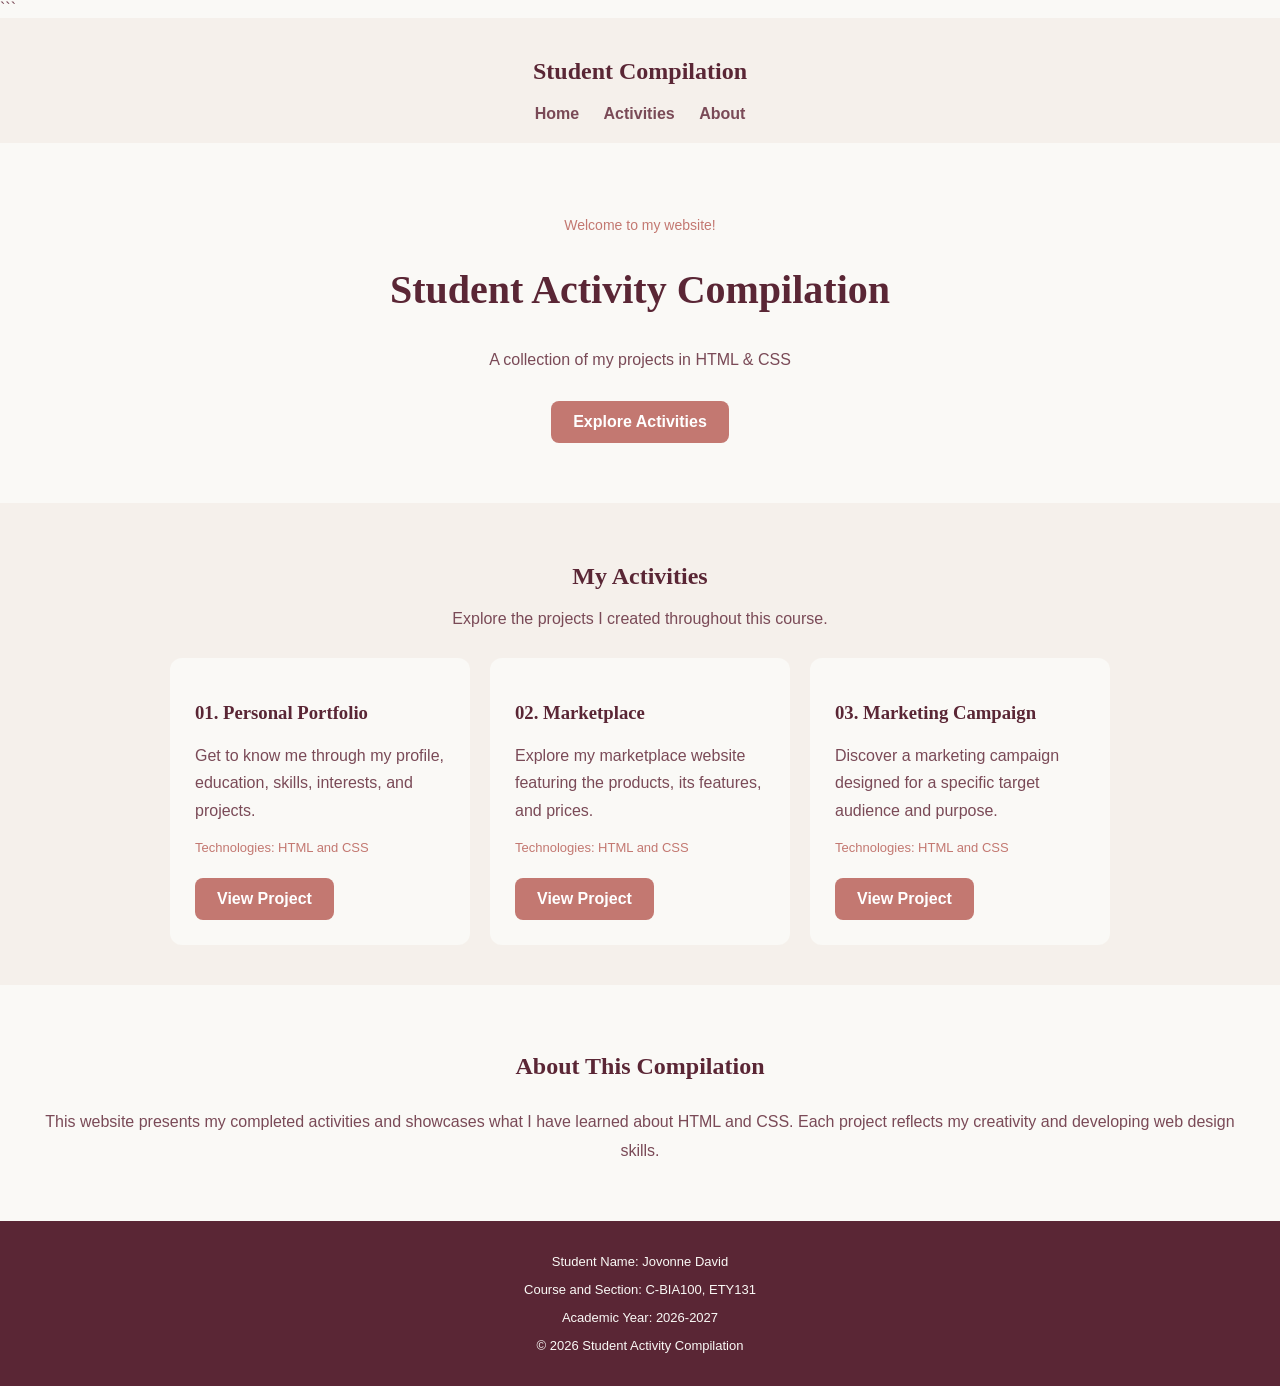
<file: index.html>
<!DOCTYPE html>

<html>
<head>
    <title>Student Activity Compilation</title>
</head>

<body style="background-color:#FAF9F6; font-family:Arial,sans-serif; color:#7A4A57; margin:0;">

```
<header style="background-color:#F5F0EB; padding:20px; text-align:center;">
    <h2 style="font-family:Georgia,serif; color:#5A2635;">
        Student Compilation
    </h2>

    <nav>
        <a href="#home" style="color:#7A4A57; text-decoration:none; margin:10px; font-weight:bold;">Home</a>

        <a href="#activities" style="color:#7A4A57; text-decoration:none; margin:10px; font-weight:bold;">Activities</a>

        <a href="#about" style="color:#7A4A57; text-decoration:none; margin:10px; font-weight:bold;">About</a>
    </nav>
</header>

<main>

    <section id="home" style="text-align:center; padding:60px 20px;">

        <p style="color:#C37871; font-size:14px;">
            Welcome to my website!
        </p>

        <h1 style="font-family:Georgia,serif; color:#5A2635; font-size:40px;">
            Student Activity Compilation
        </h1>

        <p style="color:#7A4A57; line-height:1.8;">
            A collection of my projects in HTML & CSS
        </p>

        <a href="#activities" style="display:inline-block; background-color:#C37871; color:white; padding:12px 22px; margin-top:10px; text-decoration:none; border-radius:8px; font-weight:bold;">
            Explore Activities
        </a>

    </section>

    <section id="activities" style="background-color:#F5F0EB; padding:40px 20px; text-align:center;">

        <h2 style="font-family:Georgia,serif; color:#5A2635;">
            My Activities
        </h2>

        <p style="color:#7A4A57; margin-bottom:30px;">
            Explore the projects I created throughout this course.
        </p>

        <div style="display:flex; justify-content:center; flex-wrap:wrap; gap:20px;">

            <article style="background-color:#FAF9F6; padding:25px; width:250px; border-radius:12px; text-align:left;">

                <h3 style="font-family:Georgia,serif; color:#5A2635;">
                    01. Personal Portfolio
                </h3>

                <p style="line-height:1.7;">
                    Get to know me through my profile,
                    education, skills, interests, and projects.
                </p>

                <p style="color:#C37871; font-size:13px;">
                    Technologies: HTML and CSS
                </p>

                <a href="David, Jovonne - E-portfolio.html" style="display:inline-block; background-color:#C37871; color:white; padding:12px 22px; margin-top:10px; text-decoration:none; border-radius:8px; font-weight:bold;">
                    View Project
                </a>

            </article>

            <article style="background-color:#FAF9F6; padding:25px; width:250px; border-radius:12px; text-align:left;">

                <h3 style="font-family:Georgia,serif; color:#5A2635;">
                    02. Marketplace
                </h3>

                <p style="line-height:1.7;">
                    Explore my marketplace website featuring
                    the products, its features, and prices.
                </p>

                <p style="color:#C37871; font-size:13px;">
                    Technologies: HTML and CSS
                </p>

                <a href="David, Jovonne - Module Activity 2.html" style="display:inline-block; background-color:#C37871; color:white; padding:12px 22px; margin-top:10px; text-decoration:none; border-radius:8px; font-weight:bold;">
                    View Project
                </a>

            </article>

            <article style="background-color:#FAF9F6; padding:25px; width:250px; border-radius:12px; text-align:left;">

                <h3 style="font-family:Georgia,serif; color:#5A2635;">
                    03. Marketing Campaign
                </h3>

                <p style="line-height:1.7;">
                    Discover a marketing campaign designed
                    for a specific target audience and purpose.
                </p>

                <p style="color:#C37871; font-size:13px;">
                    Technologies: HTML and CSS
                </p>

                <a href="Jo Cosmetics Marketing Campaign.html" style="display:inline-block; background-color:#C37871; color:white; padding:12px 22px; margin-top:10px; text-decoration:none; border-radius:8px; font-weight:bold;">
                    View Project
                </a>

            </article>

        </div>
    </section>

    <section id="about" style="text-align:center; padding:40px 30px; line-height:1.8;">

        <h2 style="font-family:Georgia,serif; color:#5A2635;">
            About This Compilation
        </h2>

        <p>
            This website presents my completed activities
            and showcases what I have learned about HTML and CSS. 
            Each project reflects my
            creativity and developing web design skills.
        </p>

    </section>

</main>

<footer style="background-color:#5A2635; color:#FAF9F6; text-align:center; padding:20px; font-size:13px;">

    <p>Student Name: Jovonne David</p>
    <p>Course and Section: C-BIA100, ETY131</p>
    <p>Academic Year: 2026-2027</p>
    <p>&copy; 2026 Student Activity Compilation</p>

</footer>


</body>
</html>
</file>
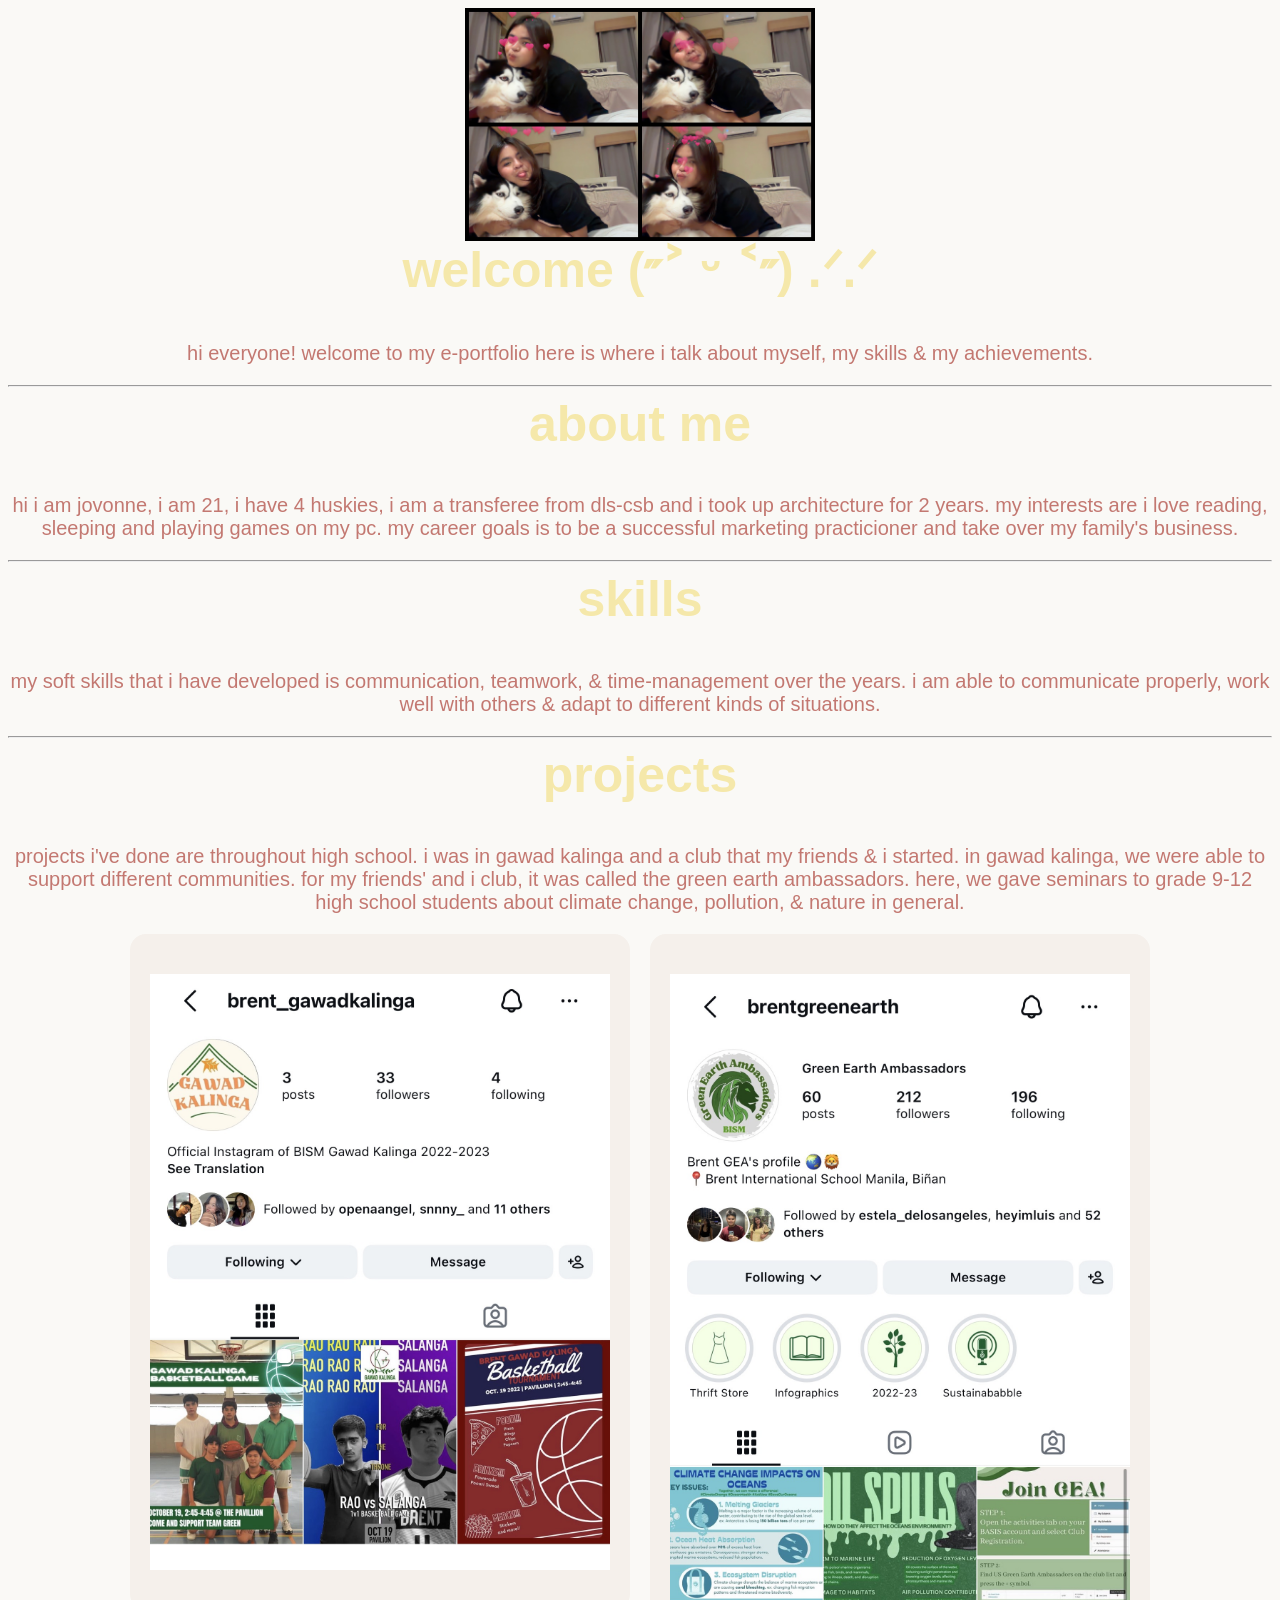
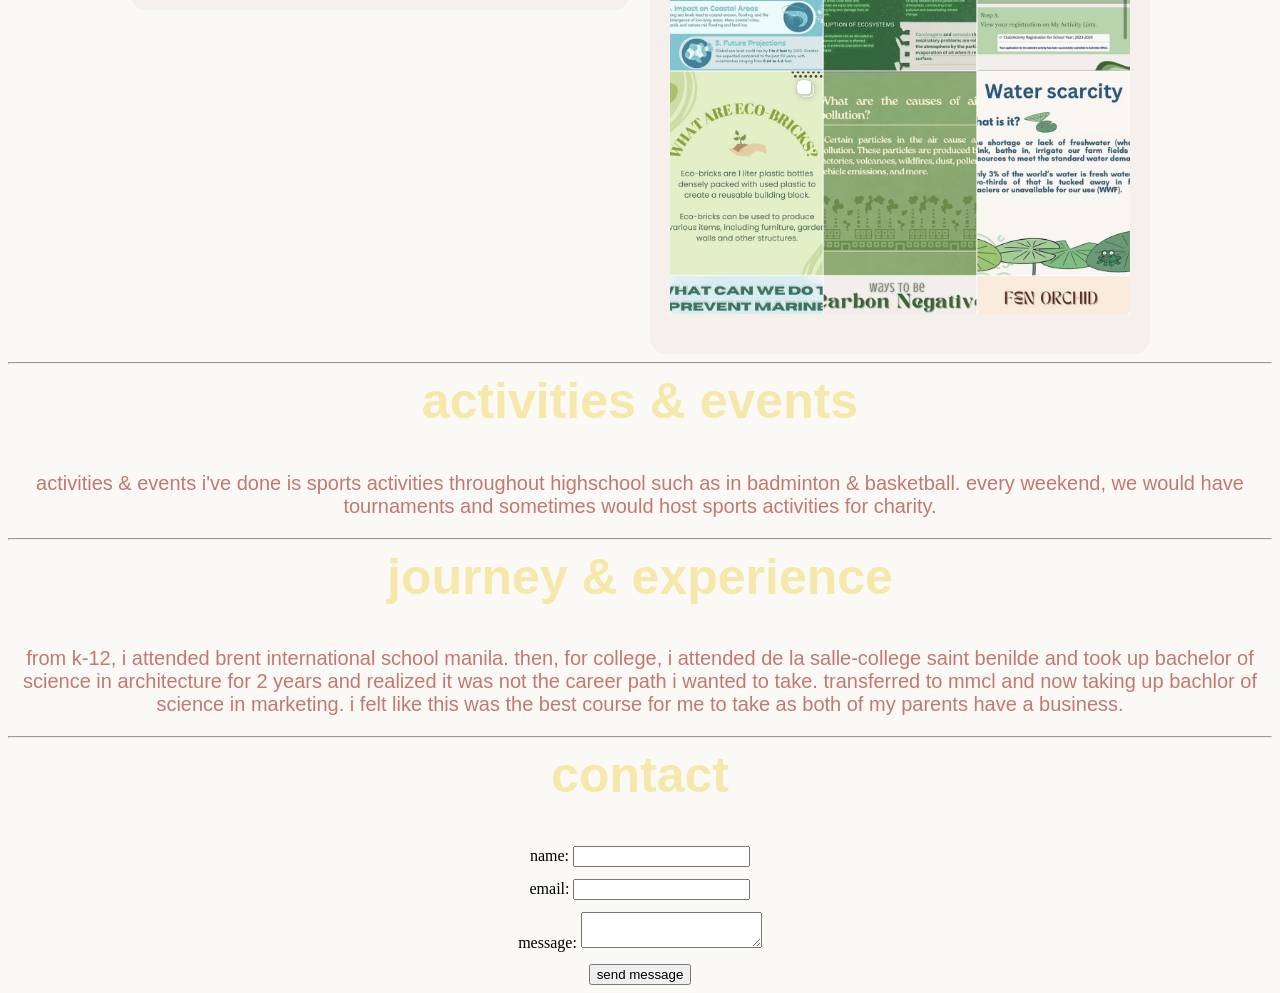
<file: David, Jovonne - E-portfolio.html>
<!DOCTYPE html>
<html>
<head>
<title>Jovonne David's Portfolio</title>
</head>

<body style="background-color:#FAF9F6;">

<img src="selfie with winter.jpg" alt="selfie with winter" style="display: block; margin: 0 auto; width: 350px; height: auto;">

<h2 style="text-align:center; font-family:sans-serif; color:#F5E8AA; font-size:50px; margin-top:0;">welcome (˶˃ ᵕ ˂˶) .ᐟ.ᐟ</h2>

<p style="text-align:center; font-family:sans-serif; color:#C37871; font-size:20px; margin-top:0;">hi everyone! welcome to my e-portfolio here is where i talk about myself, my skills & my achievements.</p>

<hr>

<h2 style="text-align:center; font-family:sans-serif; color:#F5E8AA; font-size:50px; margin-top:0;">about me</h2>

<p style="text-align:center; font-family:sans-serif; color:#C37871; font-size:20px; margin-top:0;">hi i am jovonne, i am 21, i have 4 huskies, i am a transferee from dls-csb and i took up architecture for 2 years. my interests are i love reading, sleeping and playing games on my pc. my career goals is to be a successful marketing practicioner and take over my family's business.</p>

<hr>

<h2 style="text-align:center; font-family:sans-serif; color:#F5E8AA; font-size:50px; margin-top:0;">skills</h2>

<p style="text-align:center; font-family:sans-serif; color:#C37871; font-size:20px; margin-top:0;">my soft skills that i have developed is communication, teamwork, & time-management over the years. i am able to communicate properly, work well with others & adapt to different kinds of situations.</p>


<hr>

<h2 style="text-align:center; font-family:sans-serif; color:#F5E8AA; font-size:50px; margin-top:0;">projects</h2>


<p style="text-align:center; font-family:sans-serif; color:#C37871; font-size:20px; margin-top:0;">projects i've done are
 throughout high school. i was in gawad kalinga and a club that my friends & i started. in gawad kalinga, we were able to support different communities. for my friends' and i club, it was called the green earth ambassadors. here, we  gave seminars to grade 9-12 high school students about climate change, pollution, & nature in general.</p> 
 
 
<div style="display: flex; gap: 20px; justify-content: center; font-family: sans-serif;">

 <div style="width: 500px;">
    <div style="background-color: #F5F0EB; border-radius: 16px; padding: 40px 20px; text-align: right;">
      <img src="brentgawadkalinga.png" alt="brentgawadkalinga" style="max-width: 100%; height: auto; display: block; margin: 0 auto;">
    </div>
    </div>

<div style="width: 500px;">
    <div style="background-color: #F5F0EB; border-radius: 16px; padding: 40px 20px; text-align: right;">
      <img src="brentgreenearth.png" alt="brentgreenearth" style="max-width: 100%; height: auto; display: block; margin: 0 auto;">
    </div>
   </div>
   
   </div>
   
  <hr>
  
  <h2 style="text-align:center; font-family:sans-serif; color:#F5E8AA; font-size:50px; margin-top:0;">activities & events</h2>


<p style="text-align:center; font-family:sans-serif; color:#C37871; font-size:20px; margin-top:0;">activities & events i've done is sports activities throughout highschool such as in badminton & basketball. every weekend, we would have tournaments and sometimes would host sports activities for charity. </p> 

<hr>

 <h2 style="text-align:center; font-family:sans-serif; color:#F5E8AA; font-size:50px; margin-top:0;">journey & experience</h2>
 
 <p style="text-align:center; font-family:sans-serif; color:#C37871; font-size:20px; margin-top:0;">from k-12, i attended brent international school manila. then, for college, i attended de la salle-college saint benilde and took up bachelor of science in architecture for 2 years and realized it was not the career path i wanted to take. transferred to mmcl and now taking up bachlor of science in marketing. i felt like this was the best course for me to take as both of my parents have a business.</p> 
 
 <hr>

<h2 style="text-align:center; font-family:sans-serif; color:#F5E8AA; font-size:50px; margin-top:0;">contact</h2>


<form action="#" method="POST" style="display: flex; flex-direction: column; align-items: center; gap: 12px; width: 100%;">
  <div>
    <label for="name">name:</label>
    <input type="text" id="name" name="name" required>
  </div>

  <div>
    <label for="email">email:</label>
    <input type="email" id="email" name="email" required>
  </div>

  <div>
    <label for="message">message:</label>
    <textarea id="message" name="message" rows="2" required></textarea>
  </div>

  <button type="submit">send message</button>
</form>

</body>
</html>
</file>
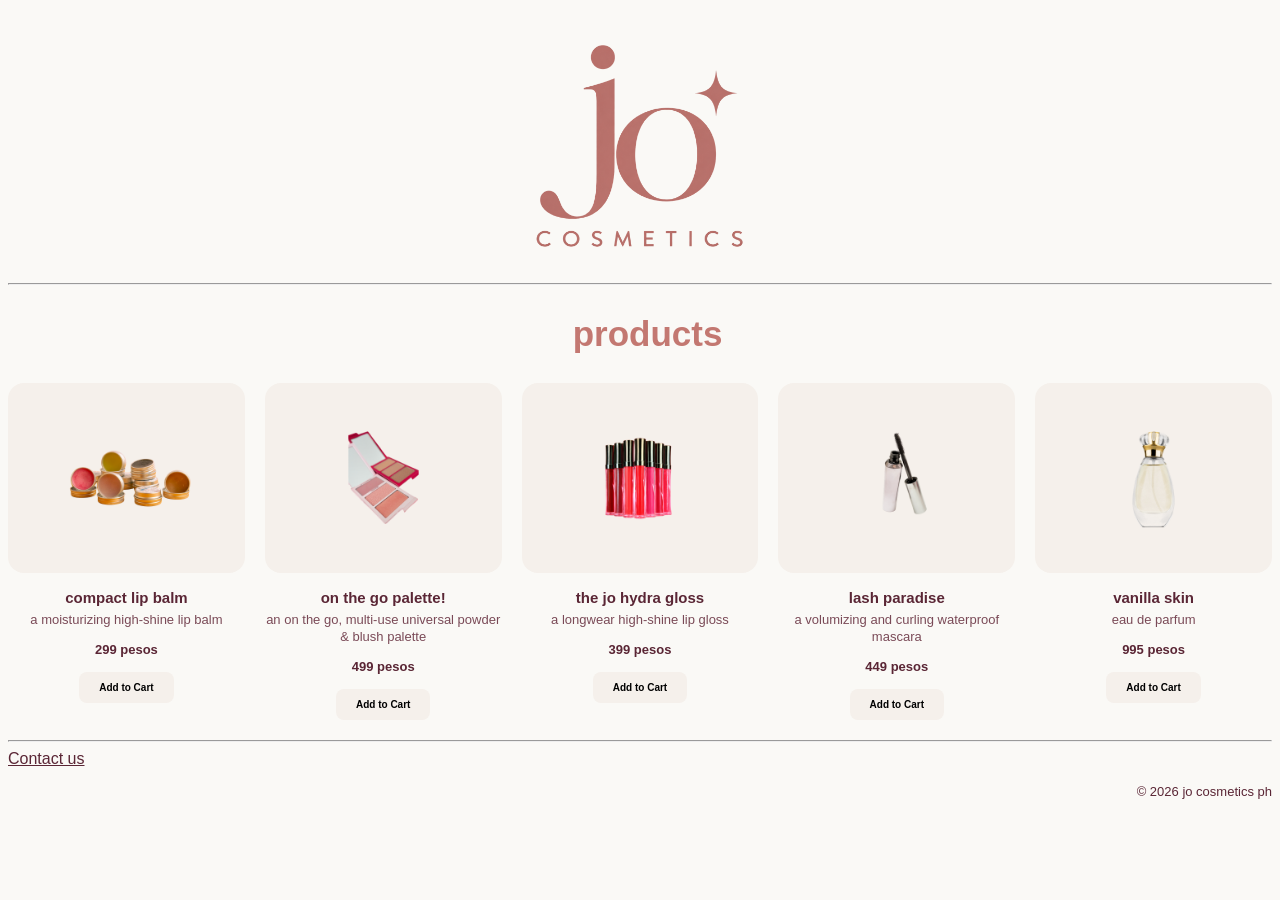
<file: David, Jovonne - Module Activity 2.html>
<!DOCTYPE html>
<html>
<head>
<title>jo cosmetics</title>
</head>

<body style="background-color:#FAF9F6;">

<body>

<img src="brand logo.png" alt="brand logo" style="display: block; margin: 0 auto; width: 400px; height: auto;">

<hr>

<h2 style="font-family: sans-serif; color:#C37871; text-align: center; font-size:35px; margin-left: 15px;">products</h2>

<div style="display: flex; gap: 20px; justify-content: center; font-family: sans-serif;">

  <div style="width: 300px;">
    <div style="background-color: #F5F0EB; border-radius: 16px; padding: 40px 20px; text-align: center;">
      <img src="Compact Lip Balm.png" alt="Compact Lip Balm" style="max-width: 100%; height: auto; display: block; margin: 0 auto;">
    </div>
    <h3 style="font-size: 15px; color: #5A2635; margin-top: 16px; margin-bottom: 6px; text-align: center;">
      compact lip balm
    </h3>
    <p style="font-size: 13px; color: #7A4A57; margin-top: 0; line-height: 1.3; text-align: center;">
      a moisturizing high-shine lip balm
    </p>
    <p style="font-size: 13px; color: #5A2635; font-weight: bold; margin-top: 0; text-align: center;">
      299 pesos
    </p>
    
       <table style="margin: 10px auto; border-collapse: separate;">
  <tr>
    <td style="background-color: #F5F0EB; border-radius: 8px; padding: 10px 20px; font-family: sans-serif; font-weight: bold; font-size: 10px; cursor: pointer;">
      Add to Cart
    </td>
  </tr>
</table>
    
  </div>


  <div style="width: 300px;">
    <div style="background-color: #F5F0EB; border-radius: 16px; padding: 40px 20px; text-align: center;">
      <img src="On the go palette!.png" alt="On the go palette!" style="max-width: 100%; height: auto; display: block; margin: 0 auto;">
    </div>
    <h3 style="font-size: 15px; color: #5A2635; margin-top: 16px; margin-bottom: 6px; text-align: center;">
      on the go palette!
    </h3>
    <p style="font-size: 13px; color: #7A4A57; margin-top: 0; line-height: 1.3; text-align: center;">
      an on the go, multi-use universal powder & blush palette
    </p>
    <p style="font-size: 13px; color: #5A2635; font-weight: bold; margin-top: 0; text-align: center;">
      499 pesos
    </p>
    
  <table style="margin: 10px auto; border-collapse: separate;">
  <tr>
    <td style="background-color: #F5F0EB; border-radius: 8px; padding: 10px 20px; font-family: sans-serif; font-weight: bold; font-size: 10px; cursor: pointer;">
      Add to Cart
    </td>
  </tr>
</table>

  </div>

<div style="width: 300px;">
    <div style="background-color: #F5F0EB; border-radius: 16px; padding: 40px 20px; text-align: center;">
      <img src="the jo hydra gloss.png" alt="the jo hydra gloss" style="max-width: 100%; height: auto; display: block; margin: 0 auto;">
    </div>
    <h3 style="font-size: 15px; color: #5A2635; margin-top: 16px; margin-bottom: 6px; text-align: center;">
     the jo hydra gloss
    </h3>
    <p style="font-size: 13px; color: #7A4A57; margin-top: 0; line-height: 1.3; text-align: center;">
      a longwear high-shine lip gloss
    </p>
    <p style="font-size: 13px; color: #5A2635; font-weight: bold; margin-top: 0; text-align: center;">
      399 pesos
    </p>
    
     <table style="margin: 10px auto; border-collapse: separate;">
  <tr>
    <td style="background-color: #F5F0EB; border-radius: 8px; padding: 10px 20px; font-family: sans-serif; font-weight: bold; font-size: 10px; cursor: pointer;">
      Add to Cart
    </td>
  </tr>
</table>
    
  </div>

<div style="width: 300px;">
    <div style="background-color: #F5F0EB; border-radius: 16px; padding: 40px 20px; text-align: center;">
      <img src="lash paradise.png" alt="lash paradise" style="max-width: 100%; height: auto; display: block; margin: 0 auto;">
    </div>
    <h3 style="font-size: 15px; color: #5A2635; margin-top: 16px; margin-bottom: 6px; text-align: center;">
     lash paradise
    </h3>
    <p style="font-size: 13px; color: #7A4A57; margin-top: 0; line-height: 1.3; text-align: center;">
      a volumizing and curling waterproof mascara
    </p>
    <p style="font-size: 13px; color: #5A2635; font-weight: bold; margin-top: 0; text-align: center;">
      449 pesos
    </p>
    
       <table style="margin: 10px auto; border-collapse: separate;">
  <tr>
    <td style="background-color: #F5F0EB; border-radius: 8px; padding: 10px 20px; font-family: sans-serif; font-weight: bold; font-size: 10px; cursor: pointer;">
      Add to Cart
    </td>
  </tr>
</table>
    
  </div>
  
<div style="width: 300px;">
    <div style="background-color: #F5F0EB; border-radius: 16px; padding: 40px 20px; text-align: center;">
      <img src="vanilla skin.png" alt="vanilla skin" style="max-width: 100%; height: auto; display: block; margin: 0 auto;">
    </div>
    <h3 style="font-size: 15px; color: #5A2635; margin-top: 16px; margin-bottom: 6px; text-align: center;">
     vanilla skin
    </h3>
    <p style="font-size: 13px; color: #7A4A57; margin-top: 0; line-height: 1.3; text-align: center;">
      eau de parfum 
    </p>
    <p style="font-size: 13px; color: #5A2635; font-weight: bold; margin-top: 0; text-align: center;">
      995 pesos
    </p>
    
       <table style="margin: 10px auto; border-collapse: separate;">
  <tr>
    <td style="background-color: #F5F0EB; border-radius: 8px; padding: 10px 20px; font-family: sans-serif; font-weight: bold; font-size: 10px; cursor: pointer;">
      Add to Cart
    </td>
  </tr>
</table>
    
  </div>
  </div>

<hr>

<div style="font-family: sans-serif;">
 <div>
<a href="" style="color: #5A2635; font-size: 16px;">Contact us</a>
 </div>

<p style="font-size: 13px; color: #5A2635; font-family: sans-serif; margin-top: 16px; margin-bottom: 6px; text-align: right;">
     &copy; 2026 jo cosmetics ph
    </p>
</file>
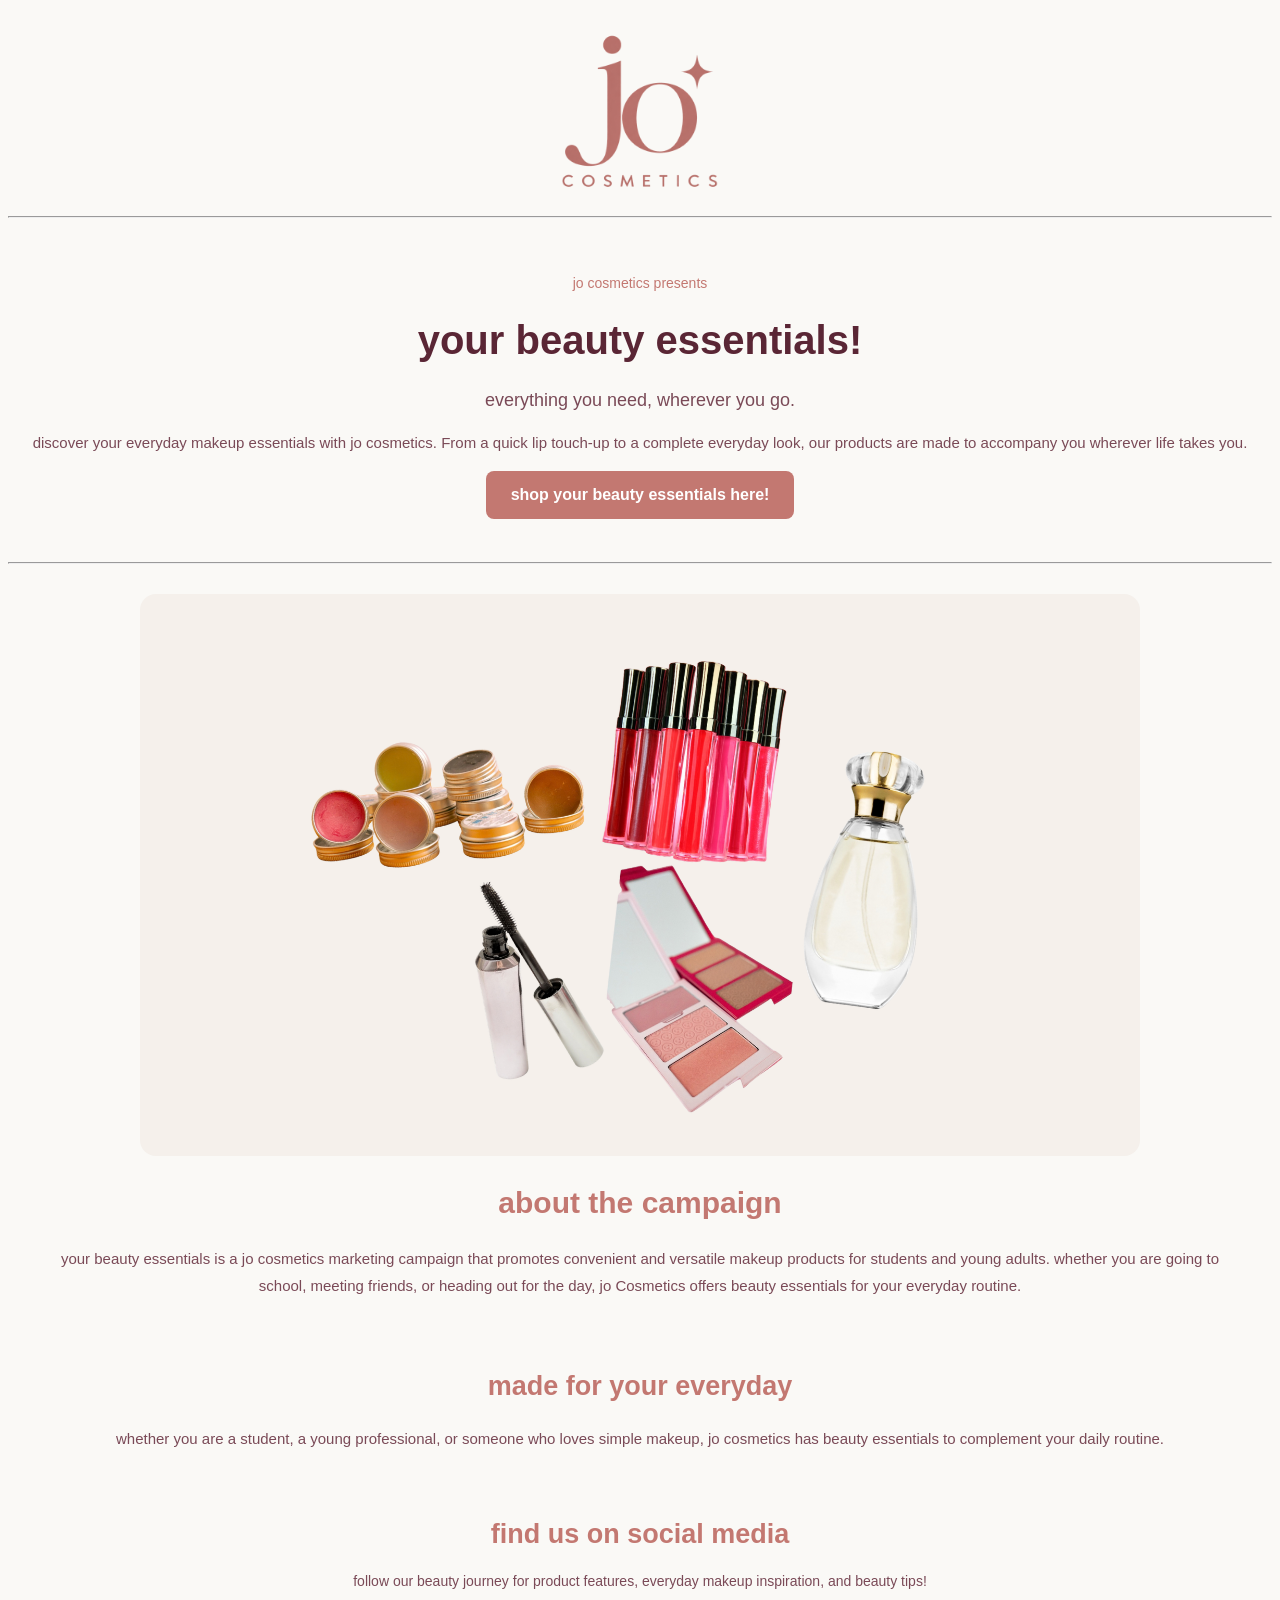
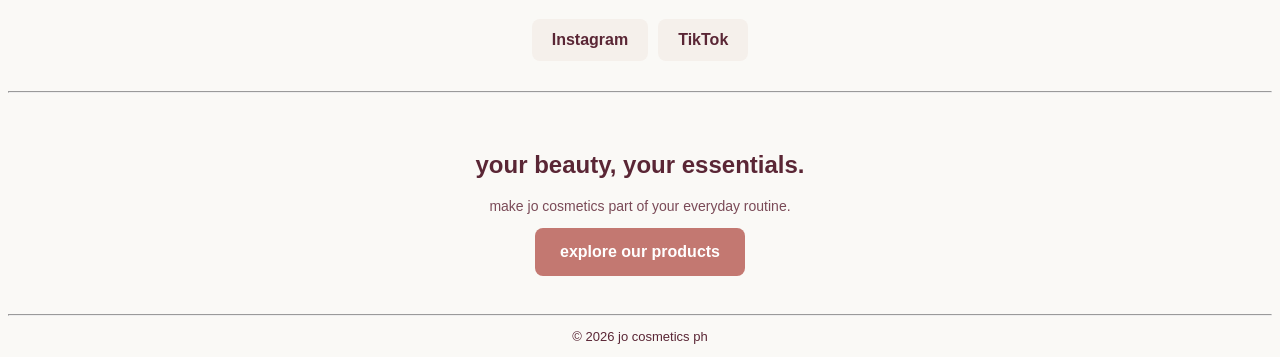
<file: Jo Cosmetics Marketing Campaign.html>
<!DOCTYPE html>
<html>
<head>
    <title>jo cosmetics - your beauty essentials</title>
</head>

<body style="background-color:#FAF9F6; font-family:sans-serif;">


<img src="brand logo.png"
alt="Jo Cosmetics Logo"
style="display:block; margin:0 auto; width:300px; height:auto;">

<hr>


<div style="text-align:center; padding:35px 20px;">

    <p style="color:#C37871; font-size:14px;">
        jo cosmetics presents
    </p>

    <h1 style="color:#5A2635; font-size:40px;">
        your beauty essentials!
    </h1>

    <p style="color:#7A4A57; font-size:18px;">
        everything you need, wherever you go.
    </p>

    <p style="color:#7A4A57; font-size:15px; line-height:1.8;">
        discover your everyday makeup essentials with jo cosmetics.
        From a quick lip touch-up to a complete everyday look,
        our products are made to accompany you wherever life takes you.
    </p>

    <a href="Module Activity 2 - David, Jovonne.html"
    style="display:inline-block; background-color:#C37871;
    color:white; padding:15px 25px; text-decoration:none;
    border-radius:8px; font-weight:bold;">
        shop your beauty essentials here!
    </a>

</div>

<hr>


<img src="JO cosmetics campaign photo.png"
alt="Jo Cosmetics Your Beauty Essentials Campaign"
style="display:block; width:90%; max-width:1000px;
height:auto; margin:30px auto; border-radius:16px;">


<h2 style="text-align:center; color:#C37871; font-size:30px;">
    about the campaign
</h2>

<p style="text-align:center; color:#7A4A57; font-size:15px;
line-height:1.8; margin:20px 50px;">
    your beauty essentials is a jo cosmetics marketing campaign
    that promotes convenient and versatile makeup products for
    students and young adults. whether you are going to school,
    meeting friends, or heading out for the day, jo Cosmetics
    offers beauty essentials for your everyday routine.
</p>


<div style="padding:30px;
text-align:center;">

    <h2 style="color:#C37871; font-size:27px;">
        made for your everyday
    </h2>

    <p style="color:#7A4A57; font-size:15px; line-height:1.8;">
        whether you are a student, a young professional,
        or someone who loves simple makeup, jo cosmetics
        has beauty essentials to complement your daily routine.
    </p>

</div>


<h2 style="text-align:center; color:#C37871; font-size:27px;">
    find us on social media
</h2>

<p style="text-align:center; color:#7A4A57; font-size:14px;">
    follow our beauty journey for product features,
    everyday makeup inspiration, and beauty tips!
</p>

<table style="margin:20px auto; border-spacing:10px;">
    <tr>
        <td style="background-color:#F5F0EB;
        padding:12px 20px; border-radius:8px;">
            <a href="https://www.instagram.com/"
            style="color:#5A2635; text-decoration:none;
            font-weight:bold;">
                Instagram
            </a>
        </td>

        <td style="background-color:#F5F0EB;
        padding:12px 20px; border-radius:8px;">
            <a href="https://www.tiktok.com/"
            style="color:#5A2635; text-decoration:none;
            font-weight:bold;">
                TikTok
            </a>
        </td>
    </tr>
</table>

<hr>


<div style="text-align:center; padding:30px 20px;">

    <h2 style="color:#5A2635;">
        your beauty, your essentials.
    </h2>

    <p style="color:#7A4A57; font-size:14px;">
        make jo cosmetics part of your everyday routine.
    </p>

    <a href="Module Activity 2 - David, Jovonne.html"
    style="display:inline-block; background-color:#C37871;
    color:white; padding:15px 25px; text-decoration:none;
    border-radius:8px; font-weight:bold;">
        explore our products
    </a>

</div>

<hr>


<p style="font-size:13px; color:#5A2635; text-align:center;">
    &copy; 2026 jo cosmetics ph
</p>

</body>
</html>
</file>
